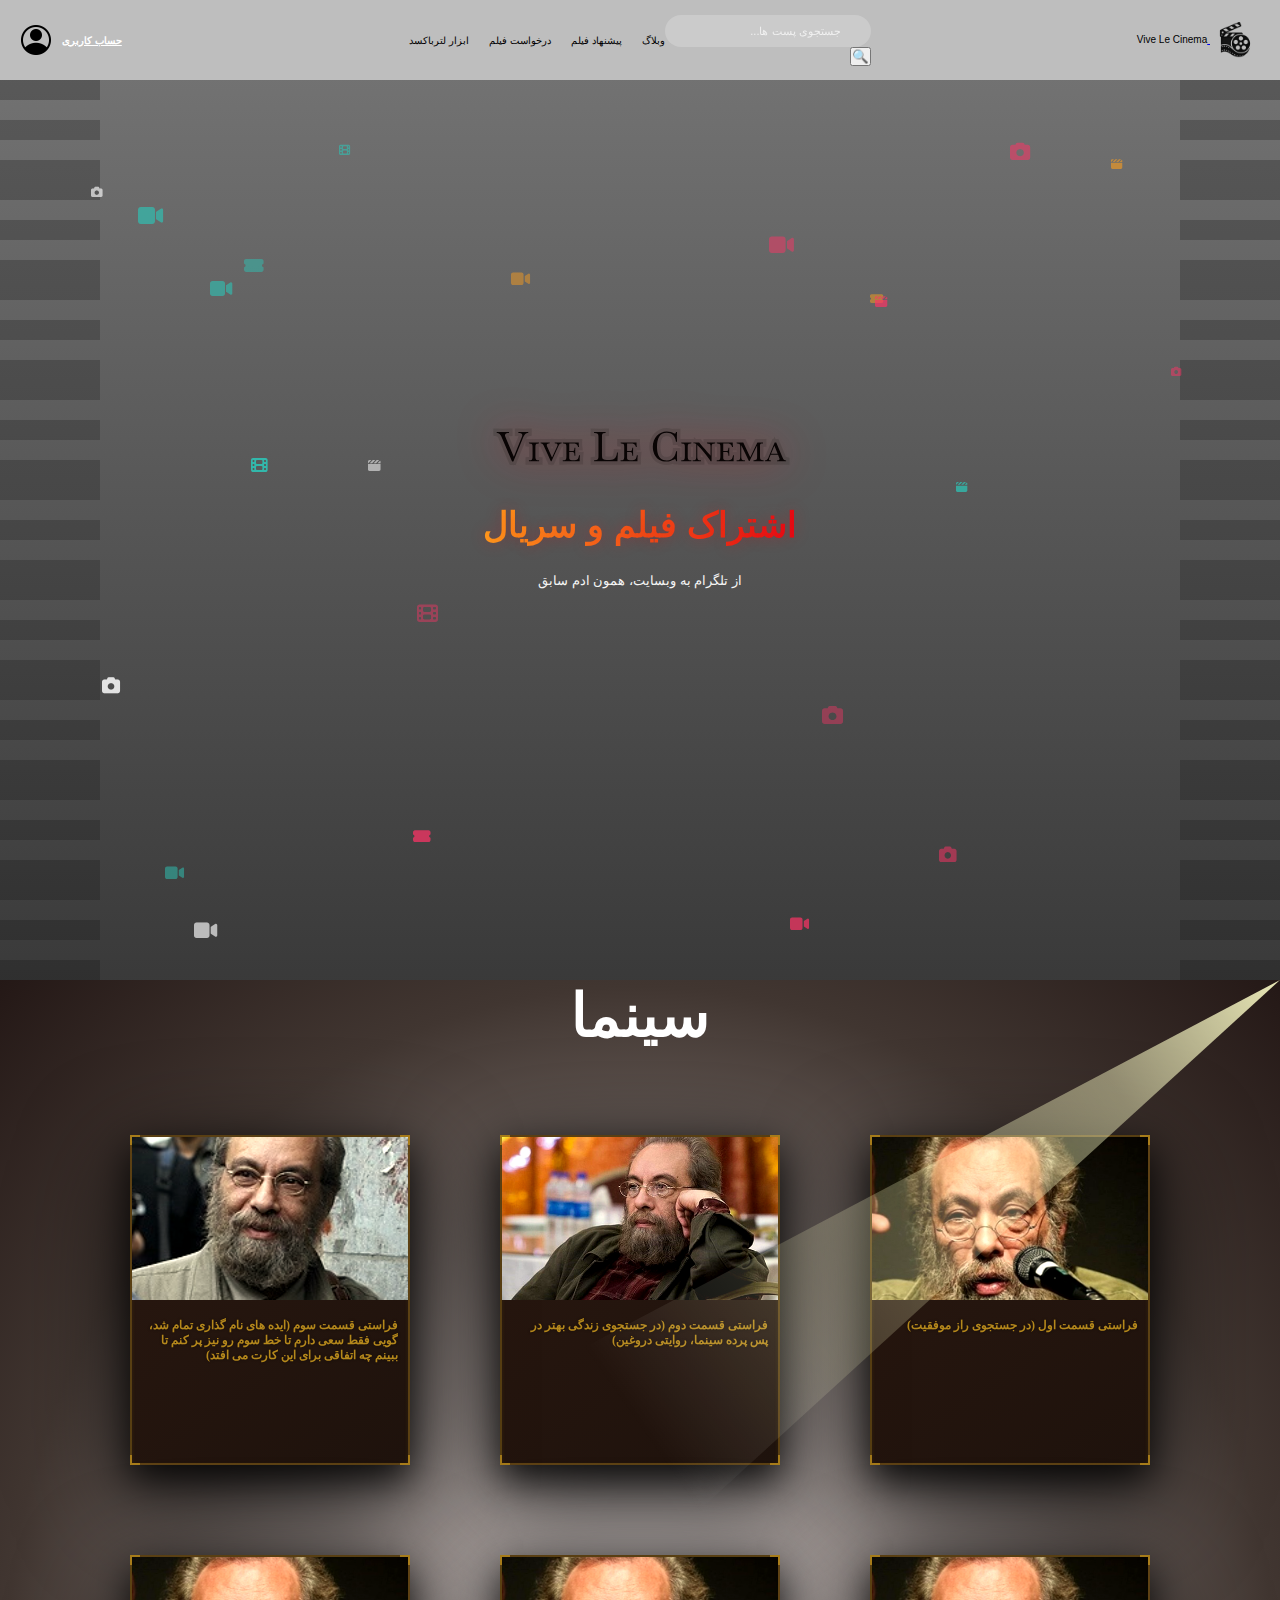
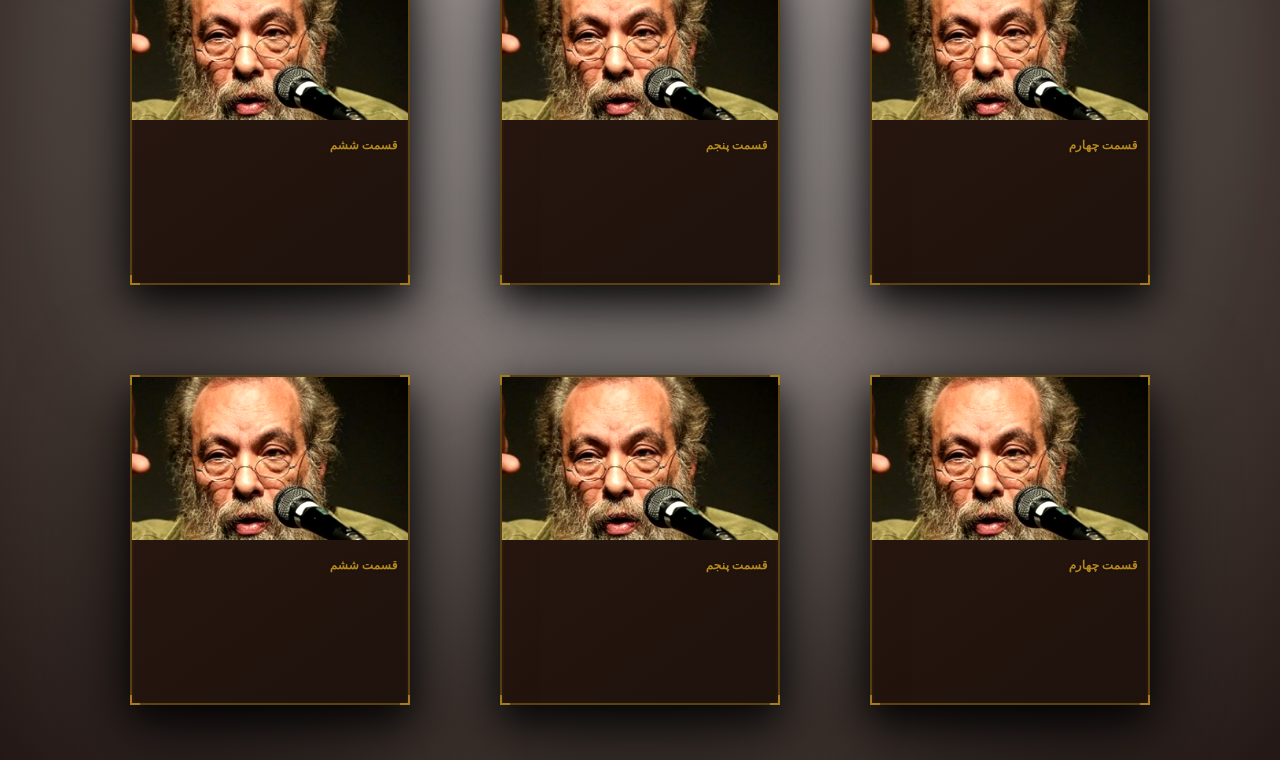
<file: index.html>
<!DOCTYPE html>
<html lang="fa">
    <head>
        <meta charset="UTF-8">
        <meta name="viewport" content="width=device-width, initial-scale=1.0">
        <title>Vive Le Cinema</title>
        <link rel="icon" href="images/navbar/piclogo.png"/> 
        <link rel="stylesheet" href="styles/homepage/blog.css">
        <link rel="stylesheet" href="styles/homepage/header.css">
        <link rel="stylesheet" href="styles/homepage/hero.css">
        <link rel="stylesheet" href="styles/general.css">

        <link rel="stylesheet" href="https://cdnjs.cloudflare.com/ajax/libs/font-awesome/6.4.0/css/all.min.css">
    </head>
    <body>
        <header class="js-header">
            <div class="right-header">
                <a href="#">
                    <img src="images/navbar/piclogo.png" alt="piclogo">
                    <div>Vive Le Cinema</div>
                </a>
            </div>

            <nav>
                <div class="search-bar">
                    <input type="text" placeholder="جستجوی پست ها..." id="searchInput" />
                    <button id="searchBtn">&#128269;</button>
                </div>
                
                <ul class="nav-hooks">
                    <li ><a href="#" class="blogHomeBtn">وبلاگ</a></li>
                    <li ><a href="#" class="movsugHomeBtn">پیشنهاد فیلم</a></li>
                    <li ><a href="#" class="movreqHomeBtn">درخواست فیلم</a></li>
                    <li ><a href="#" class="lettercloneHomeBtn">ابزار لترباکسد</a></li>
                </ul>
            </nav>

            <div class="left-header">
                <a href="login.html">
                    حساب کاربری
                    <img src="images/navbar/account.png" alt="accountlogo">
                </a>
            </div> 
        </header>

        
        <section class="hero">
            <div class="film-strip-left"></div>
            <div class="film-strip-right"></div>
            <video class="hero-video" autoplay muted loop>
                <source src="" type="video/mp4">
            </video>
            
            <div class="hero-content">
                <img src="images/navbar/textlogo.svg" class="hero-logo">
                <h1 class="hero-title">اشتراک فیلم و سریال</h1>
                <p class="hero-subtitle">از تلگرام به وبسایت، همون ادم سابق</p>
            </div>

            <div class="floating-elements"></div>
        </section>

        <div class="seprator"></div>

        <div class="cinema-container">
            <div class="buttons"></div>
            <canvas id="beamCanvas"></canvas>
            <div class="cinema-title">سینما</div>
            <div class="cinema-posts"></div>
        </div>

        
        <script src="./scripts/homepage/hero.js" type="module"></script>
        <script src="./scripts/homepage/main.js" type="module"></script>
        <script src="./scripts/homepage//blog/blog.js" type="module"></script>
        <script src="./scripts/homepage/blog/projector.js"></script>

    </body>
</html>
</file>
<file: styles/homepage/blog.css>
.cinema-title {
  color: white;
  width: 100%;
  text-align: center;
  font-size: 6rem;
  font-weight: bold;
  margin-bottom: 3rem;
}

.cinema-container {
    background: radial-gradient(ellipse at center, #dad2d0 0%, #413631 70%, #241816 100%);
    position: relative;
}

.cinema-posts {
    font-family: 'Crimson Text', serif;
    position: relative;
    width: 100%;
    display: flex;
    flex-wrap: wrap;
    align-items: center;
    justify-content: center;
    padding: 1rem 3.5rem;
}

.film-card {
    width: 28rem;
    height: 33rem;
    position: relative;
    display: inline-block;
    transform-style: preserve-3d;
    transition: all 0.8s cubic-bezier(0.175, 0.885, 0.32, 1.275);
    cursor: pointer;
    filter: drop-shadow(0 25px 50px rgba(0, 0, 0, 0.7));
    z-index: 2;
    margin: 4.5rem;
}

.film-card:hover {
    transform: rotateY(4deg) rotateX(-2deg) translateZ(1.rem) scale(1.05);
}

.card-glow {
    position: absolute;
    top: -20px;
    left: -20px;
    right: -20px;
    bottom: -20px;
    background: radial-gradient(circle at 50% 50%, 
        rgba(218, 165, 32, 0.3) 0%, 
        rgba(160, 82, 45, 0.2) 30%, 
        transparent 70%);
    border-radius: 20px;
    opacity: 0;
    transition: opacity 0.5s ease;
    z-index: -1;
}

.film-card:hover .card-glow {
    opacity: 1;
    animation: pulseGlow 2s infinite ease-in-out;
}

.card-inner {
    width: 100%;
    height: 100%;
    background: linear-gradient(145deg, #2a1810, #1e120c);
    border: 2px solid rgba(218, 165, 32, 0.3);
    overflow: hidden;
    position: relative;
    box-shadow: 
        inset 0 0.2rem 0.4rem rgba(218, 165, 32, 0.1),
        0 1.5rem 35px rgba(0, 0, 0, 0.8);
}

.film-card:hover .card-inner::before {
    left: 100%;
}

/* Poster Section */
.poster-section {
    height: 50%;
    position: relative;
    overflow: hidden;
}

.poster-frame {
    width: 100%;
    height: 100%;
    position: relative;
    transition: transform 0.6s ease;
}

.poster-image {
    width: 100%;
    height: 100%;
    object-fit: cover;
    transition: all 0.8s ease;
    filter: sepia(20%) saturate(1.2) contrast(1.1);
}

.film-card:hover .poster-image {
    transform: scale(1.1);
    filter: sepia(10%) saturate(1.4) contrast(1.2) brightness(1.1);
}

.poster-overlay {
    position: absolute;
    top: 0;
    left: 0;
    right: 0;
    bottom: 0;
    background: linear-gradient(
        135deg, 
        rgba(0, 0, 0, 0.3) 0%, 
        rgba(139, 69, 19, 0.2) 40%, 
        rgba(0, 0, 0, 0.6) 100%
    );
    display: flex;
    flex-direction: column;
    justify-content: space-between;
    padding: 0.6rem;
    opacity: 0;
    transition: opacity 0.5s ease;
}

.film-card:hover .poster-overlay {
    opacity: 1;
}

.genre-tag {
    align-self: flex-start;
    background: rgb(218, 165, 32);
    color: #1a0f0a;
    padding: 0.2rem 0.8rem;
    border-radius: 30%;
    font-size: 1rem;
    font-weight: 400;
    transform: translateY(-1rem);
    transition: transform 0.3s ease 0.2s;
}

.film-card:hover .genre-tag {
    transform: translateY(0);
}

.play-button {
    align-self: center;
    width: 3rem;
    height: 3rem;
    background: rgba(218, 165, 32, 0.9);
    border-radius: 50%;
    display: flex;
    align-items: center;
    justify-content: center;
    transform: scale(0) rotate(180deg);
    transition: all 0.4s cubic-bezier(0.68, -0.55, 0.265, 1.55) 0.3s;
    cursor: pointer;
    box-shadow: 0 0.3rem 1.2rem rgba(0, 0, 0, 0.4);
}

.film-card:hover .play-button {
    transform: scale(1) rotate(0deg);
}

.play-button:hover {
    transform: scale(1.1) rotate(0deg);
    background: rgba(218, 165, 32, 1);
    box-shadow: 0 0.7rem 1.8rem rgba(218, 165, 32, 0.4);
}

.play-icon {
    width: 0;
    height: 0;
    border-left: 0.9rem solid #1a0f0a;
    border-top: 0.6rem solid transparent;
    border-bottom: 0.6rem solid transparent;
    margin-left: 0.2rem;
}

/* Card Content */
.card-content {
    height: 35%;
    padding: 1rem;
    display: flex;
    flex-direction: column;
    justify-content: space-between;
    position: relative;
    z-index: 2;
}

.film-title {
    font-family: 'Cinzel', serif;
    font-size: 1.2rem;
    font-weight: 600;
    color: #DAA520;
    margin-bottom: 0.8rem;
    text-shadow: 0 0 0.3rem rgba(0, 0, 0, 0.7);
    transform: translateY(0.8rem);
    opacity: 0.8;
    transition: all 0.4s ease 0.1s;
}

.film-card:hover .film-title {
    transform: translateY(0);
    opacity: 1;
}

.author-section {
    display: flex;
    align-items: center;
    gap: 0.7rem;
    margin-bottom: 0.6rem;
    transform: translateX(-1rem);
    opacity: 0;
    transition: all 0.4s ease 0.2s;
}

.film-card:hover .author-section {
    transform: translateX(0);
    opacity: 1;
}

.author-avatar {
    width: 4rem;
    height: 4rem;
    border-radius: 50%;
    overflow: hidden;
    border: 2px solid rgba(218, 165, 32, 0.6);
    transition: all 0.3s ease;
}

.author-avatar:hover {
    border-color: #DAA520;
    transform: scale(1.1);
}

.avatar-image {
    width: 100%;
    height: 100%;
    object-fit: cover;
}

.author-name {
    font-size: 1.5rem;
    color: #CD853F;
    font-weight: 500;
}

.show-more-btn {
    background: linear-gradient(135deg, rgba(218, 165, 32, 0.2), rgba(139, 69, 19, 0.3));
    border: 1px solid rgba(218, 165, 32, 0.5);
    border-radius: 0.4rem;
    padding: 0.4rem 0.8rem;
    color: #DAA520;
    font-size: 0.7rem;
    font-weight: 500;
    cursor: pointer;
    transition: all 0.3s ease;
    display: flex;
    align-items: center;
    justify-content: center;
    gap: 0.4rem;
    transform: translateY(1rem);
    opacity: 0;
    transition: all 0.4s ease 0.4s;
}

.film-card:hover .show-more-btn {
    transform: translateY(0);
    opacity: 1;
}

.show-more-btn:hover {
    background: linear-gradient(135deg, rgba(218, 165, 32, 0.4), rgba(139, 69, 19, 0.5));
    border-color: #DAA520;
    transform: translateY(-2px);
    box-shadow: 0 0.3rem 0.7rem rgba(218, 165, 32, 0.3);
}

.show-more-btn svg {
    stroke: currentColor;
}

.card-border {
    position: absolute;
    top: -2.5px;
    left: -2.5px;
    right: -2.5px;
    bottom: -2px;
    border-radius: 50% 50% 50% 50% / 30% 30% 70% 70%;
    background: linear-gradient(to top, rgba(218, 165, 32, 0.6), rgba(218, 165, 32, 0.9), rgba(218, 165, 32, 0.6));
    scale: 1.04;
    opacity: 0;
    transition: opacity 0.5s ease;
    z-index: -1;
    animation: borderRotate 5s linear infinite;
}

.film-card:hover .card-border {
    opacity: 1;
}

.corner-decorations {
    position: absolute;
    top: 0;
    left: 0;
    right: 0;
    bottom: 0;
    pointer-events: none;
}

.corner {
    position: absolute;
    width: 1rem;
    height: 1rem;
    border: 2px solid rgba(218, 165, 32, 0.6);
    transition: all 0.4s ease;
}

.corner.top-left {
    top: 0.5rem;
    left: 0.5rem;
    border-right: none;
    border-bottom: none;
    transform: translate(-0.5rem, -0.5rem);
}

.corner.top-right {
    top: 0.5rem;
    right: 0.5rem;
    border-left: none;
    border-bottom: none;
    transform: translate(0.5rem, -0.5rem);
}

.corner.bottom-left {
    bottom: 0.5rem;
    left: 0.5rem;
    border-right: none;
    border-top: none;
    transform: translate(-0.5rem, 0.5rem);
}

.corner.bottom-right {
    bottom: 0.5rem;
    right: 0.5rem;
    border-left: none;
    border-top: none;
    transform: translate(0.5rem, 0.5rem);
}

.film-card:hover .corner {
    transform: translate(0, 0);
    border-color: #DAA520;
}

#beamCanvas {
  position: absolute;
  top: 0;
  left: 0;
  pointer-events: none;
  width: 100%;
  height: 100%;
  z-index: 10;
}


@keyframes borderRotate {
    from {transform: rotate(0deg);}
    to {transform: rotate(360deg);}
}

@keyframes pulseGlow {
    0%, 100% { opacity: 1; transform: scale(1); }
    50% { opacity: 0.7; transform: scale(1.05); }
}
</file>
<file: styles/homepage/header.css>
body {
    padding-top: 80px;
}

header {
    display: flex;
    align-items: center;
    justify-content: space-between;
    position: fixed;
    top: 0;
    left: 0;
    right: 0;
    height: 80px;
    z-index: 100;
    background-color: rgb(190, 190, 190);
}

nav {
    display: flex;
    justify-content: space-between;
    align-items: center;
    max-width: 1400px;
    margin: 0 auto;
    padding: 0 20px;
}


.nav-hooks {
    display: flex;
    list-style: none;
    gap: 2rem;
}

.nav-hooks a {
    text-decoration: none;
    color: #000000;
    font-weight: 500;
    transition: all 0.3s ease;
    position: relative;
}

.nav-hooks a:hover {
    color: #667eea;
    transform: translateY(-2px);
}

.left-header {
    flex: 1;
    display: flex;
    flex-direction: row;
    justify-content: flex-end;
    padding-left: 20px;

    img {
        margin-right: 10px;
    }
}

.right-header {
    flex: 1;
    display: flex;
    flex-direction: row;
    justify-content: flex-start;
    padding-right: 20px; 

    div {
        display: inline-block;
        color: #000000;
    }

    img {
        vertical-align: middle;
    }
}

.middle-header {
    flex: 2;
    margin: 5% 5%;
}

.right-header img {
    height: 50px;
}

.left-header img {
    width: 32px;
}

.left-header a {
    font-weight: bold;
    color: white;
    display: flex;
    align-items: center;
    transition: background-color 0.2s;
}

.search-bar {
    max-width: 400px;
    margin: 0 auto;
    position: relative;
    animation: fadeInUp 1s ease 0.4s both;
}

.search-bar input {
    width: 100%;
    padding: 1rem 3rem 1rem 1rem;
    border: none;
    border-radius: 50px;
    font-size: 1.1rem;
    background: rgba(255, 255, 255, 0.2);
    backdrop-filter: blur(10px);
    color: black;
    transition: background-color 0.5s, box-shadow 1s;
}

.search-bar input:focus{
    background-color: white;
    box-shadow: 0 0 15px rgba(0, 0, 0, 0.6);
}

.search-bar input::placeholder {
    color: rgba(255, 255, 255, 0.7);
}

.search-btn {
    position: absolute;
    left: 1rem;
    top: 50%;
    transform: translateY(-50%);
    background: none;
    border: none;
    color: white;
    font-size: 1.2rem;
    cursor: pointer;
}

@media (max-width: 795px) {
    .middle-header{
        display: none;
        flex: 0;
    }
}

@media (max-width: 1000px) {
    .search-bar{
        display: none;
    }
}
</file>
<file: styles/homepage/hero.css>
:root {
    --primary: #e50914;
    --dark: #a8a8a8;
    --light: #f5f5f5;
    --accent: #ff9f1c;
}

* {
    margin: 0;
    padding: 0;
    box-sizing: border-box;
    font-family: 'Tanha', sans-serif;
}

.hero {
    background-color: var(--dark);
    color: var(--light);
    overflow-x: hidden;
    position: relative;
    height: 100vh;
    width: 100%;
    overflow: hidden;
    display: flex;
    align-items: center;
    justify-content: center;
    z-index: 1;
}

.hero::before {
    content: '';
    position: absolute;
    top: 0;
    left: 0;
    width: 100%;
    height: 100%;
    background: linear-gradient(
        to top,
        rgba(30, 30, 30, 0.8) 0%,
        rgba(50, 50, 50, 0.7) 50%,
        rgba(60, 60, 60, 0.5) 100%
    );
    z-index: 2;
}

.hero-video {
    position: absolute;
    top: 0;
    left: 0;
    width: 100%;
    height: 100%;
    object-fit: cover;
    z-index: 1;
}

.hero-content {
    position: relative;
    z-index: 3;
    max-width: 1200px;
    padding: 0 40px;
    text-align: center;
    animation: fadeInUp 1.5s ease-out;
}

.hero-logo {
    width: 300px;
    margin-bottom: 30px;
    filter: drop-shadow(0 0 20px rgba(229, 9, 20, 0.7));
    animation: pulse 2s infinite alternate;
}

.hero-title {
    font-size: 3.5rem;
    font-weight: bold;
    margin-bottom: 20px;
    text-transform: uppercase;
    background: linear-gradient(to left, var(--primary), var(--accent));
    -webkit-background-clip: text;
    background-clip: text;
    color: transparent;
    text-shadow: 0 0 15px rgba(229, 9, 20, 0.3);
    line-height: 1.4;
}

.hero-subtitle {
    font-size: 1.3rem;
    margin-bottom: 40px;
    max-width: 800px;
    line-height: 1.8;
}

.film-strips {
    position: absolute;
    width: 100%;
    height: 100%;
    top: 0;
    left: 0;
    pointer-events: none;
    z-index: 2;
}

.film-strip-left, .film-strip-right {
    position: absolute;
    width: 100px;
    height: 100%;
    background-image: url('data:image/svg+xml;utf8,<svg xmlns="http://www.w3.org/2000/svg" width="100" height="100" viewBox="0 0 100 100"><rect width="100" height="20" y="0" fill="black" fill-opacity="0.3"/><rect width="100" height="20" y="40" fill="black" fill-opacity="0.3"/><rect width="100" height="20" y="80" fill="black" fill-opacity="0.3"/></svg>');
}

.film-strip-left {
    animation: filmScrollBottom 3s linear infinite;
    left: 0;
}


.film-strip-right {
    animation: filmScrollTop 3s linear infinite;
    right: 0;
}


.floating-elements {
    position: absolute;
    width: 100%;
    height: 100%;
    top: 0;
    left: 0;
    pointer-events: none;
    z-index: 2;
}

.floating-element {
    position: absolute;
    cursor: crosshair;
    pointer-events: auto;
}

#blood-container {
    position: fixed;
    top: 0;
    left: 0;
    width: 100%;
    height: 100%;
    pointer-events: none;
    z-index: 1000;
    overflow: hidden;
}

.blood-drop {
    position: absolute;
    width: 1.2rem;
    height: 1.2rem;
    border-radius: 50% 50% 50% 50% / 60% 60% 40% 40%;
    background: radial-gradient(
        ellipse at center,
        rgba(180, 20, 20, 0.8) 0%,
        rgba(120, 10, 10, 0.8) 60%,
        rgba(80, 0, 0, 0.8) 100%
    );
    box-shadow: 
        0 2px 3px rgba(0, 0, 0, 0.3),
        inset 0 -1px 2px rgba(0, 0, 0, 0.4);
    opacity: 0.9;
    animation: blood-fade 3s linear;
}

.blood-drop.splatter {
    width: 1rem;
    height: 1rem;
    border-radius: 50% 50% 50% 50% / 30% 30% 70% 70%;
}

.blood-drop.drip {
    width: 0.85rem;
    height: 0.85rem;
    border-radius: 45% 45% 50% 50% / 60% 60% 40% 40%;
}

@keyframes filmScrollBottom {
    0% {
        background-position: 0 0;
    }
    100% {
        background-position: 0 100px;

    }
}
@keyframes filmScrollTop {
    0% {
        background-position: 0 0;
    }
    100% {
        background-position: 0 -100px;

    }
}

@keyframes blood-fade {
    25% { opacity: 0.6; transform: scaleY(1.1) scaleX(0.9)}
    50% { opacity: 0.4; transform: scaleY(1.15) scaleX(0.8) translateY(0.5rem)}
    75% {opacity: 0.2; transform: scaleY(1.2) scaleX(0.75) translateY(0.8rem)}
    100% { opacity: 0; transform: translateY(0.85rem);}
}

@keyframes fadeInUp {
    from {
        opacity: 0;
        transform: translateY(2rem);
    }
    to {
        opacity: 1;
        transform: translateY(0);
    }
}

@keyframes pulse {
    0% {
        transform: scale(1) skew(-10deg);
    }
    100% {
        transform: scale(1.2) skew(0deg);
    }
}



@keyframes filmScroll-top {
    0% {
        background-position: 0 0;
    }
    100% {
        background-position: 0 -100px;

    }
}

/* Responsive Design */
@media (max-width: 992px) {
    .hero-title {
        font-size: 2.5rem;
    }
    
    .hero-subtitle {
        font-size: 1.1rem;
    }
}

@media (max-width: 768px) {
    .hero-title {
        font-size: 2rem;
    }
    
    .hero-logo {
        width: 250px;
    }

    .film-strip-left, .film-strip-right {
        width: 60px;
    }
}

@media (max-width: 576px) {
    .hero-title {
        font-size: 1.8rem;
    }
    
    .hero-subtitle {
        font-size: 1rem;
    }
    
    .hero-content {
        padding: 0 20px;
    }
    
    .floating-element {
        font-size: 1.2rem;
    }
}
</file>
<file: styles/general.css>
* {
    box-sizing: border-box;
}
html {
    font-size: 62.5%;
    direction: rtl;
}
</file>
